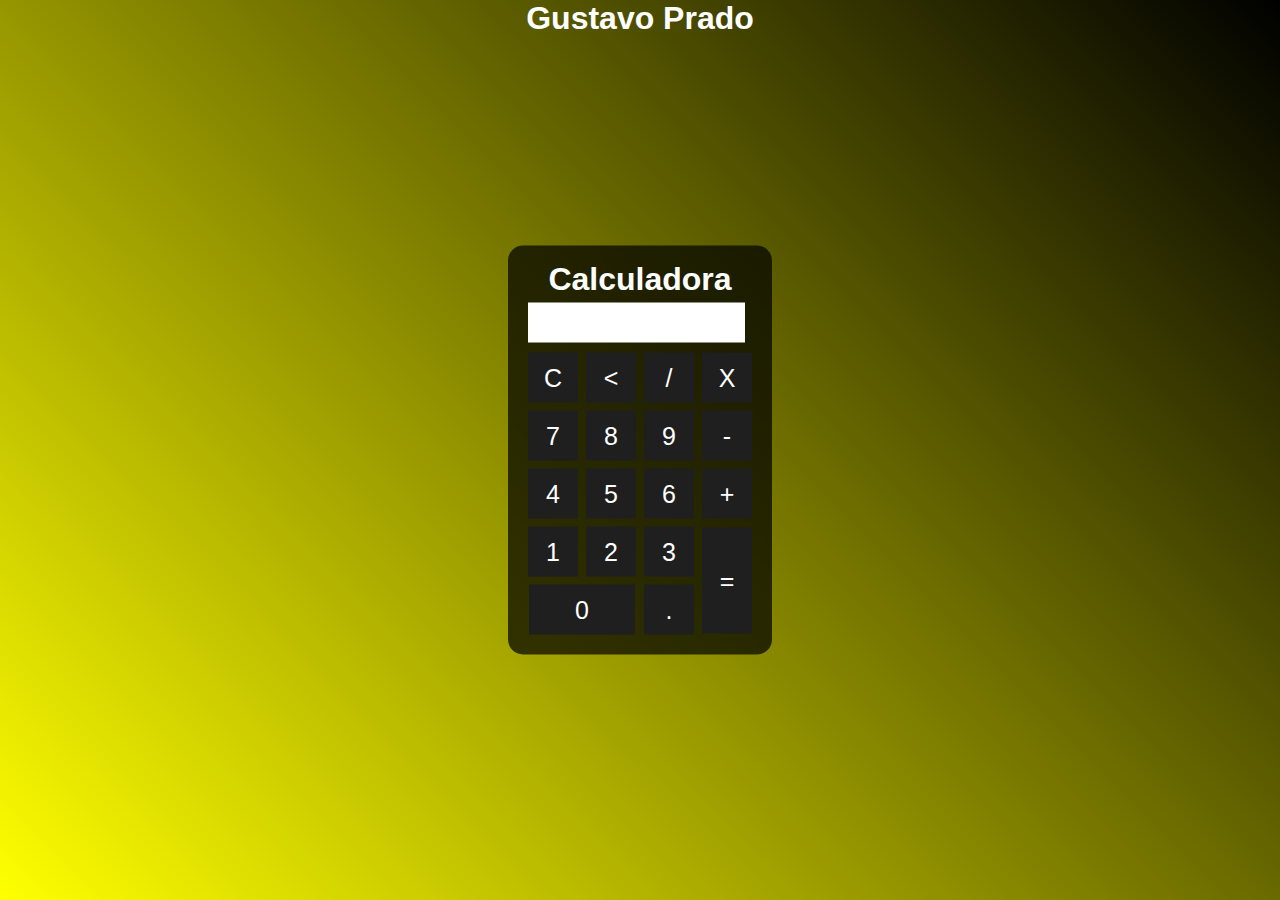
<file: projeto/calculadora/calculadora.html>
<!DOCTYPE html>
<html lang="pt-br">
<head>
    <meta charset="UTF-8">
    <meta name="viewport" content="width=device-width, initial-scale=1.0">
    <title>Calculadora2.0</title>
    <style>
        *{
          margin: 0;
          padding: 0;
        }
        .fundo{
          background-image: linear-gradient(45deg,yellow, black);
          height: 100vh;
          color: #fff;
          text-align: center;
          font-family: Arial, Helvetica, sans-serif;
        }
        .calculadora{
            position: absolute;
            background-color: rgba(0,0,0,0.7);
            top: 50%;
            left: 50%;
            transform: translate(-50%,-50%);
            border-radius: 15px;
            padding: 15px;
        }
        .botao{
            width: 50px;
            height: 50px;
            font-size: 25px;
            cursor: pointer;
            margin: 3px;
            background-color: rgb(31,31,31);
            border: none;
            color: #fff;
        }
        .botao:hover{
            background-color: black;
        }
        #resultado{
            background-color: #fff;
            width: 207px;
            height: 30px;
            margin: 5px;
            font-size: 25px;
            color: black;
            text-align: right;
            padding: 5px;
        } 
      </style>
  </head>
  <body>
    <div class="fundo">
        <h1>Gustavo Prado</h1>
        <div class="calculadora">
           <h1>Calculadora</h1>
           <p id="resultado"></p>
           <table>
            <tr>
               <td><button class="botao" onclick="clean()">C</button></td>
               <td><button class="botao" onclick="back()"><</button></td>
               <td><button class="botao" onclick="insert('/')">/</button></td>
               <td><button class="botao" onclick="insert('*')">X</button></td>
            </tr>
            <tr>
                <td><button class="botao" onclick="insert('7')">7</button></td>
                <td><button class="botao" onclick="insert('8')">8</button></td>
                <td><button class="botao" onclick="insert('9')">9</button></td>
                <td><button class="botao" onclick="insert('-')">-</button></td>
             </tr>
             <tr>
                <td><button class="botao" onclick="insert('4')">4</button></td>
                <td><button class="botao" onclick="insert('5')">5</button></td>
                <td><button class="botao" onclick="insert('6')">6</button></td>
                <td><button class="botao" onclick="insert('+')">+</button></td>
             </tr>
             <tr>
                <td><button class="botao" onclick="insert('1')">1</button></td>
                <td><button class="botao" onclick="insert('2')">2</button></td>
                <td><button class="botao" onclick="insert('3')">3</button></td>
                <td rowspan="2"><button class="botao" onclick="calcular()" style="height: 106px;">=</button></td>
             </tr>
             <tr>
                <td colspan="2"><button class="botao" onclick="insert('0')" style="width: 106px;">0</button></td>
                <td rowspan="2"><button class="botao" onclick="insert('.')">.</button></td>
             </tr>
        </table>
      </div>
    </div>
    <script>
        function insert(num)
        {
           var numero = document.getElementById('resultado').innerHTML
           document.getElementById('resultado').innerHTML = numero + num;
        }
        function clean()
        {
            document.getElementById('resultado').innerHTML = "";
        }
        function back()
        {
            var resultado = document.getElementById('resultado').innerHTML;
            document.getElementById('resultado').innerHTML = resultado.substring(0,resultado.length - 1);
        }
        function calcular()
        {
            var resultado = document.getElementById('resultado').innerHTML;
            if(resultado)
            {
                document.getElementById('resultado').innerHTML = eval(resultado);
            }
            else
            {
                document.getElementById('resultado').innerHTML = "Nada..."
            }
        }
         </script>
    </body>
    </html>
</file>
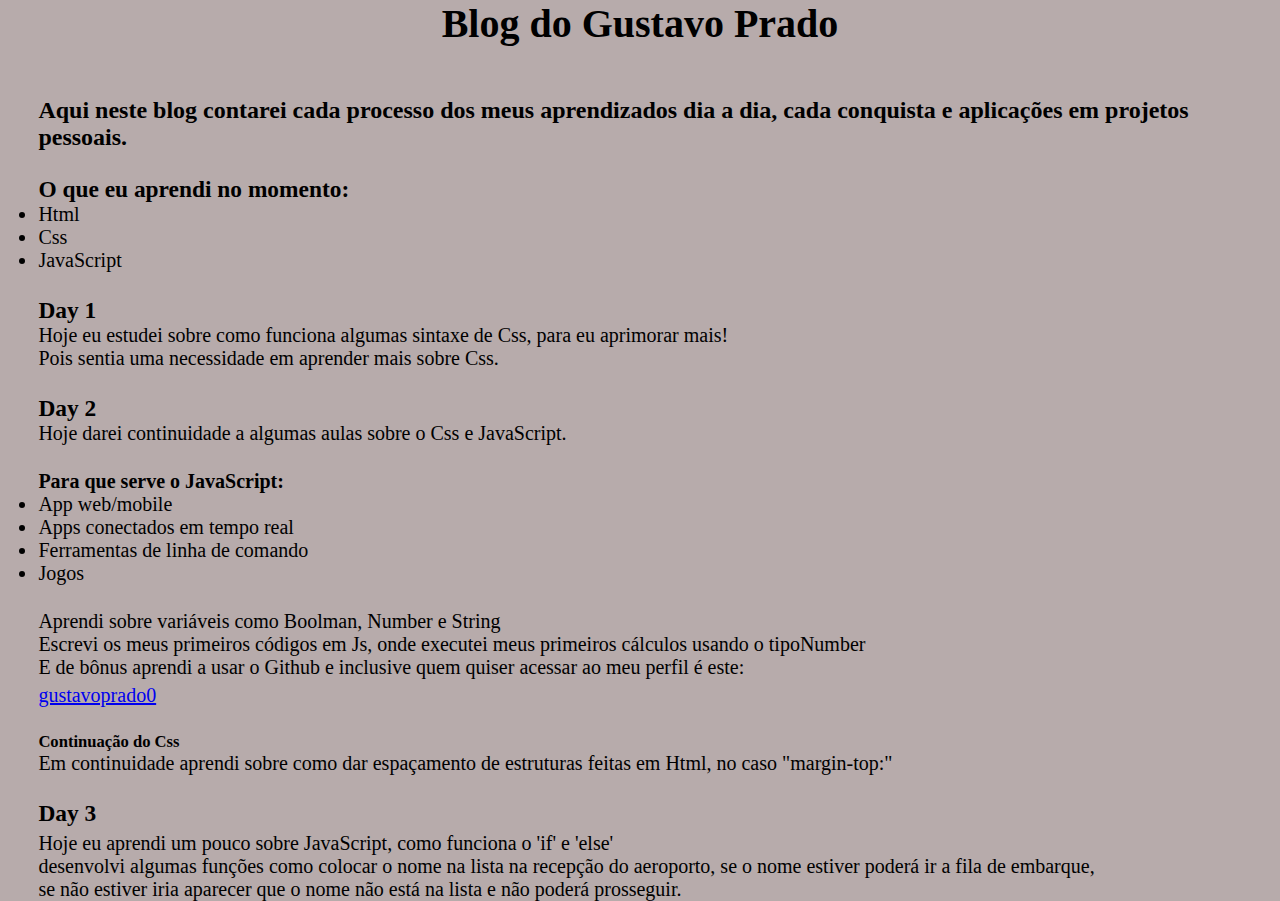
<file: projeto/myblog/blog.html>
<!DOCTYPE html>
<html lang="pt-br">
<head>
    <meta charset="UTF-8">
    <meta name="viewport" content="width=device-width, initial-scale=1.0">
    <title>Blog</title>
    <link rel="stylesheet" href="./blog.css">
</head>
<body>
    
    <div class="h1"><h1>Blog do Gustavo Prado</h1>
</div>
    <div class="h2"><h2>Aqui neste blog contarei cada processo dos meus aprendizados dia a dia, cada conquista e aplicações em projetos pessoais.</h2>
</div>

<div class="listas">
    <nav>
        <h3>O que eu aprendi no momento:</h1>
        <li>Html</li>
        <li>Css</li>
        <li>JavaScript</li>
    </nav>
    <div class="day1">
          <h3>Day 1</h3>
          <p>Hoje eu estudei sobre como funciona algumas sintaxe de Css, para eu aprimorar mais!</p>
          <p>Pois sentia uma necessidade em aprender mais sobre Css.</p>
    <div class="day2">
        <h3>Day 2</h3>
         <p>Hoje darei continuidade a algumas aulas sobre o Css e JavaScript.</p>

         <div class="nav">
         <nav>
         <h4>Para que serve o JavaScript:</h4>
         <li>App web/mobile</li>
         <li>Apps conectados em tempo real</li>
         <li>Ferramentas de linha de comando</li>
         <li>Jogos</li>
         </nav>
    <div class="paragrafos">
        <p>Aprendi sobre variáveis como Boolman, Number e String</p>
        <p>Escrevi os meus primeiros códigos em Js, onde executei meus primeiros cálculos usando o tipoNumber</p>
        <p>E de bônus aprendi a usar o Github e inclusive quem quiser acessar ao meu perfil é este:</p>
    <div class="link">
        <a href="https://github.com/gustavoprado0">gustavoprado0</a>
    <div class="Css">
        <h5>Continuação do Css</h5>
        <p>Em continuidade aprendi sobre como dar espaçamento de estruturas feitas em Html, no caso "margin-top:"</p>

    <div class="Js">
        <h3>Day 3</h3>
        <div class="pr">
        <p>Hoje eu aprendi um pouco sobre JavaScript, como funciona o 'if' e 'else'<br> desenvolvi algumas funções como colocar o nome na lista na recepção do aeroporto, se o nome estiver poderá ir a fila de embarque,<br>
        se não estiver iria aparecer que o nome não está na lista e não poderá prosseguir.</p>


                           </div>
                      </div>
                  </div>
             </div>
       </div>
   </div>
</div>
</div>
</body>
</html>
</file>
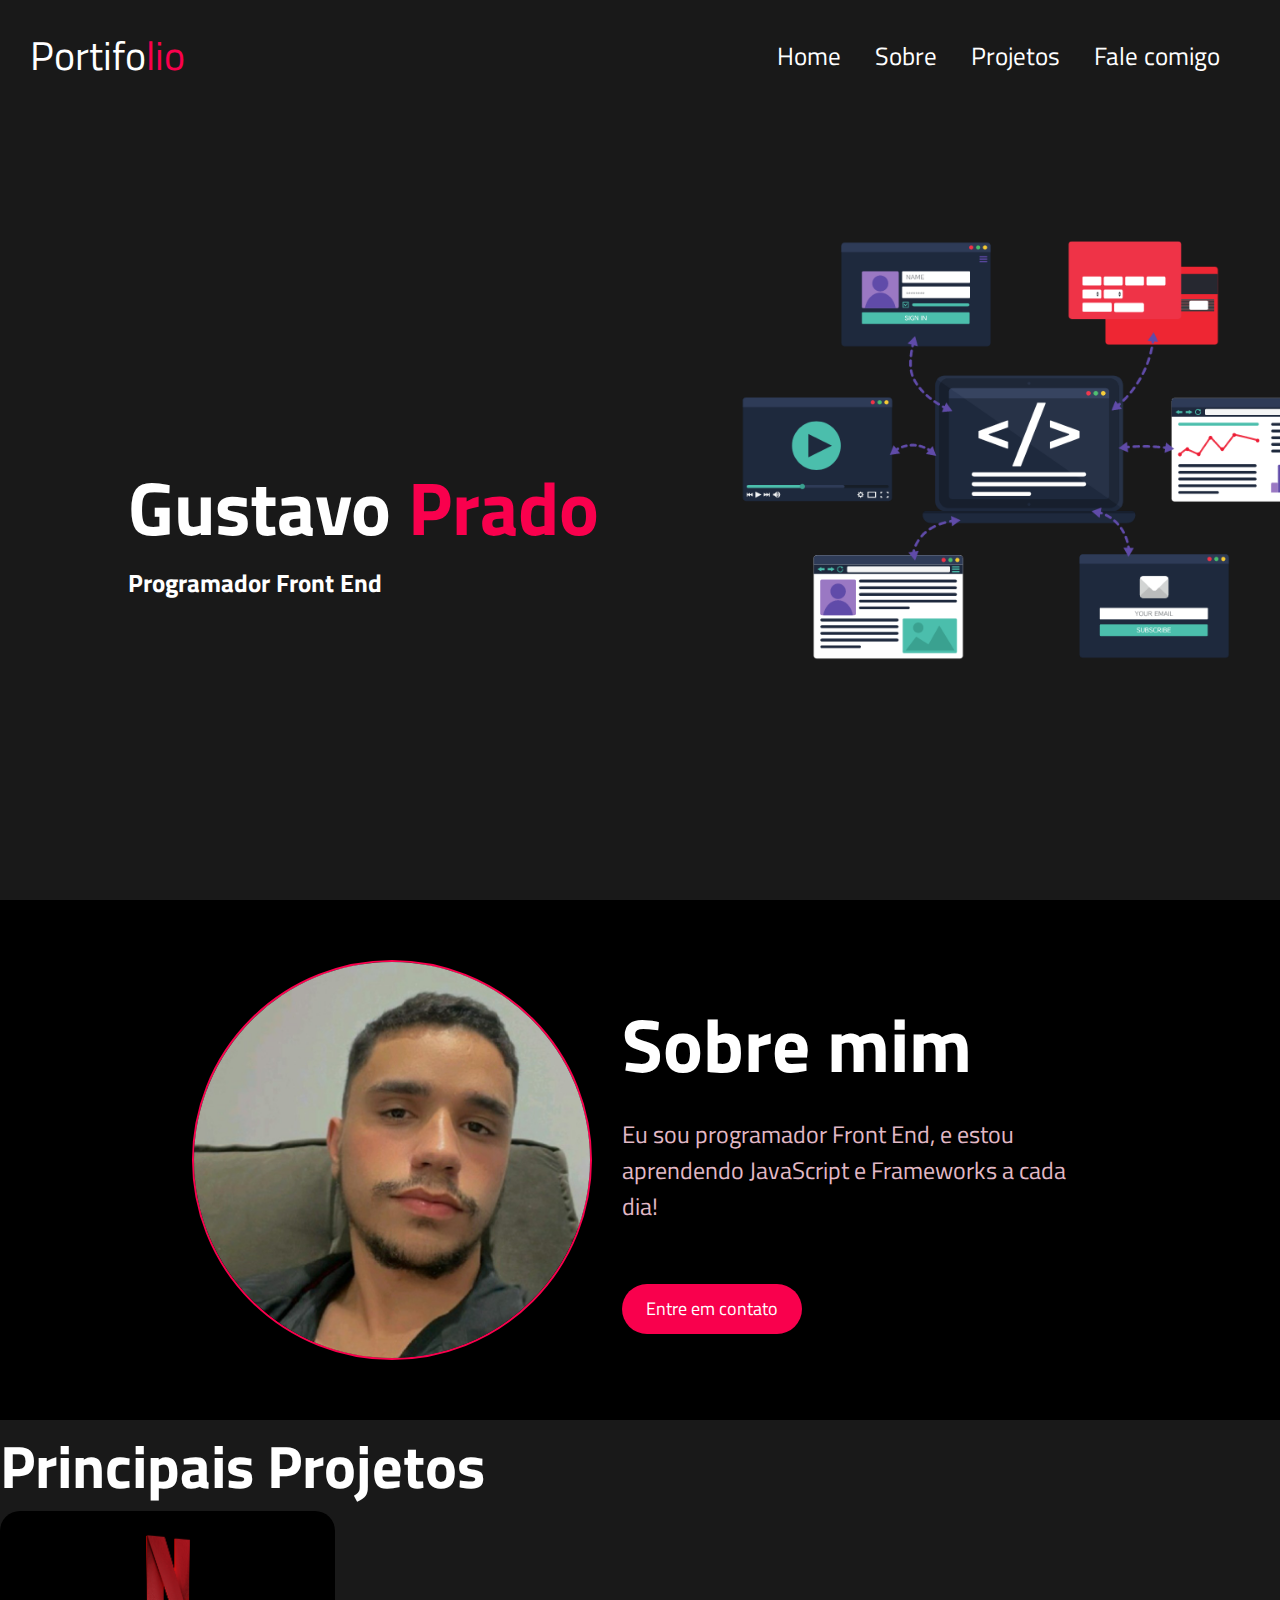
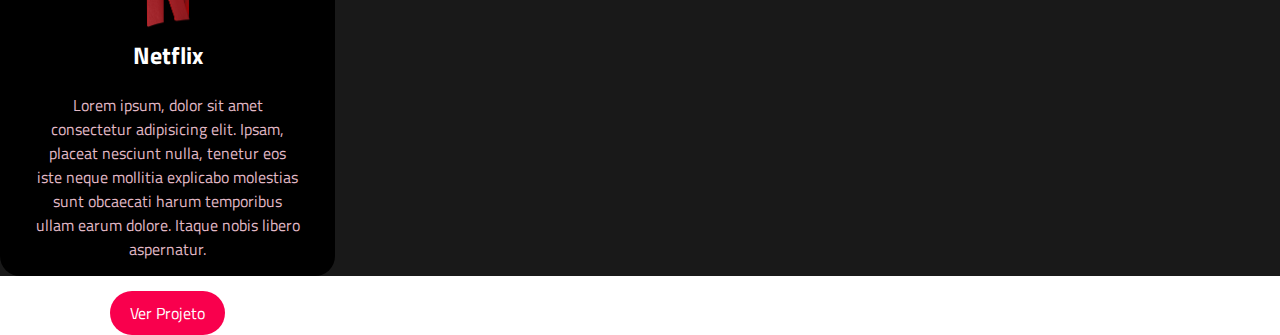
<file: projeto/portifólio/portifolio.html>
<!DOCTYPE html>
<html lang="pt-br">
  <head>
    <meta charset="UTF-8" />
    <meta name="viewport" content="width=device-width, initial-scale=1.0" />
    <title>Gustavo Prado</title>
    <link rel="stylesheet" href="./portifolio.css" />
    <link rel="preconnect" href="https://fonts.googleapis.com" />
    <link rel="preconnect" href="https://fonts.gstatic.com" crossorigin />
    <link
      href="https://fonts.googleapis.com/css2?family=Rubik:ital,wght@1,300&family=Titillium+Web:wght@300&display=swap"
      rel="stylesheet"
    />
  </head>
  <body>
    <div class="caixa-principal">
      <nav>
        <h2 class="portifolio">Portifo<span>lio</span></h2>
        <ul>
          <li><a>Home</a></li>
          <li><a>Sobre</a></li>
          <li><a>Projetos</a></li>
          <li><a>Fale comigo</a></li>
        </ul>
      </nav>

      <div class="meu-nome">
        <h1>Gustavo <span>Prado</span></h1>
        <h3>Programador Front End</h3>
      </div>
    </div>

    <section>
      <img src="imagem minha.jpg" />
      <div>
        <h2>Sobre mim</h2>
        <p>
          Eu sou programador Front End, e estou aprendendo JavaScript e
          Frameworks a cada dia!
        </p>
        <button>Entre em contato</button>
      </div>
    </section>

    <div class="projetos">
      <h2>Principais Projetos</h2>

      <div class="card">
        <img src="netflix (2).png" />
        <h5>Netflix</h5>
        <p>
          Lorem ipsum, dolor sit amet consectetur adipisicing elit. Ipsam,
          placeat nesciunt nulla, tenetur eos iste neque mollitia explicabo
          molestias sunt obcaecati harum temporibus ullam earum dolore. Itaque
          nobis libero aspernatur.
        </p>
        <a>Ver Projeto</a>
      </div>
    </div>
  </body>
</html>
</file>
<file: projeto/myblog/blog.css>
*{
    margin: 0;
    padding: 0;
    background-color: rgb(183, 171, 171);
}

.h1 {
    color: black;
    font-size: 20px;
    text-align: center;
}

.h2 {
    margin-left: 3%;
    color: black;
    margin-top: 50px;

}

.listas {
    color: black;
    font-size: 20px;
    display: block;
    margin-top: 25px;
    margin-left: 3%;
}

.day1 {
    margin-top: 25px;
}

.day2 {
    margin-top: 25px;
}

.nav{
    margin-top: 25px;
}

.paragrafos {
    margin-top: 25px;
}

.link {
    margin-top: 5px;
}

.Css {
    margin-top: 25px;
}

.nav1 {
    margin-top: 5px;
}

.Js {
    margin-top: 25px;
}

.pr {
    margin-top: 5px;
}
</file>
<file: projeto/portifólio/portifolio.css>
* {
  margin: 0;
  padding: 0;
  box-sizing: border-box;
  font-family: "Titillium Web", sans-serif;
}
.caixa-principal {
  height: 100vh;
  width: 100%;
  background: #191919;
  background-size: cover;
  background-position: center;
  background-image: url(4f47820f-4462-48ef-ad2e-bc253fc43750.png);
}
nav {
  display: flex;
  align-items: center;
  justify-content: space-between;
  padding-left: 30px;
  padding-right: 30px;
  padding-top: 25px;
}
.portifolio {
  color: #ffffff;
  font-size: 40px;
  font-weight: 500;
}

.portifolio span {
  color: #f9004d;
}

li {
  color: white;
  list-style: none;
  display: inline-block;
  font-size: 25px;
  margin-right: 30px;
  cursor: pointer;
}
li:hover {
  color: #f9004d;
  transition: 0.5s;
}
.meu-nome {
  position: absolute;
  top: 50%;
  left: 10%;
}

h1 {
  color: white;
  font-size: 75px;
}

h1 span {
  color: #f9004d;
}

.meu-nome h3 {
  color: white;
  font-size: 25px;
}

section {
  display: flex;
  align-items: center;
  padding: 60px 15%;
  background-color: #000000;
}

section img {
  height: 400px;
  border-radius: 100%;
  border: 2px solid #f9004d;
  margin-right: 30px;
}

section div h2 {
  color: white;
  font-size: 75px;
}

section div p {
  color: #e2b9c6;
  font-size: 24px;
  margin-top: 15px;
  margin-bottom: 60px;
}

section div button {
  color: white;
  background: #f9004d;
  height: 50px;
  width: 180px;
  font-size: 18px;
  border: none;
  border-radius: 26px;
  cursor: pointer;
}

section div button:hover {
  background-color: black;
  border: 2px solid #f9004d;
  transition: 0.5s;
}

.projetos {
  background-color: #191919;
}

.projetos h2 {
  color: white;
  font-size: 60px;
}

.card {
  background-color: #000000;
  height: 365px;
  width: 335px;
  border-radius: 20px;
  padding: 20px 35px;
  text-align: center;
}

.card img {
  height: 100px;
}

.card h5 {
  color: white;
  font-size: 24px;
}

.card p {
  color: #e2b9c6;
  margin-top: 20px;
  margin-bottom: 40px;
}

.card a {
  background-color: #f9004d;
  color: white;
  padding: 10px 20px;
  border-radius: 25px;
  cursor: pointer;
}
</file>
